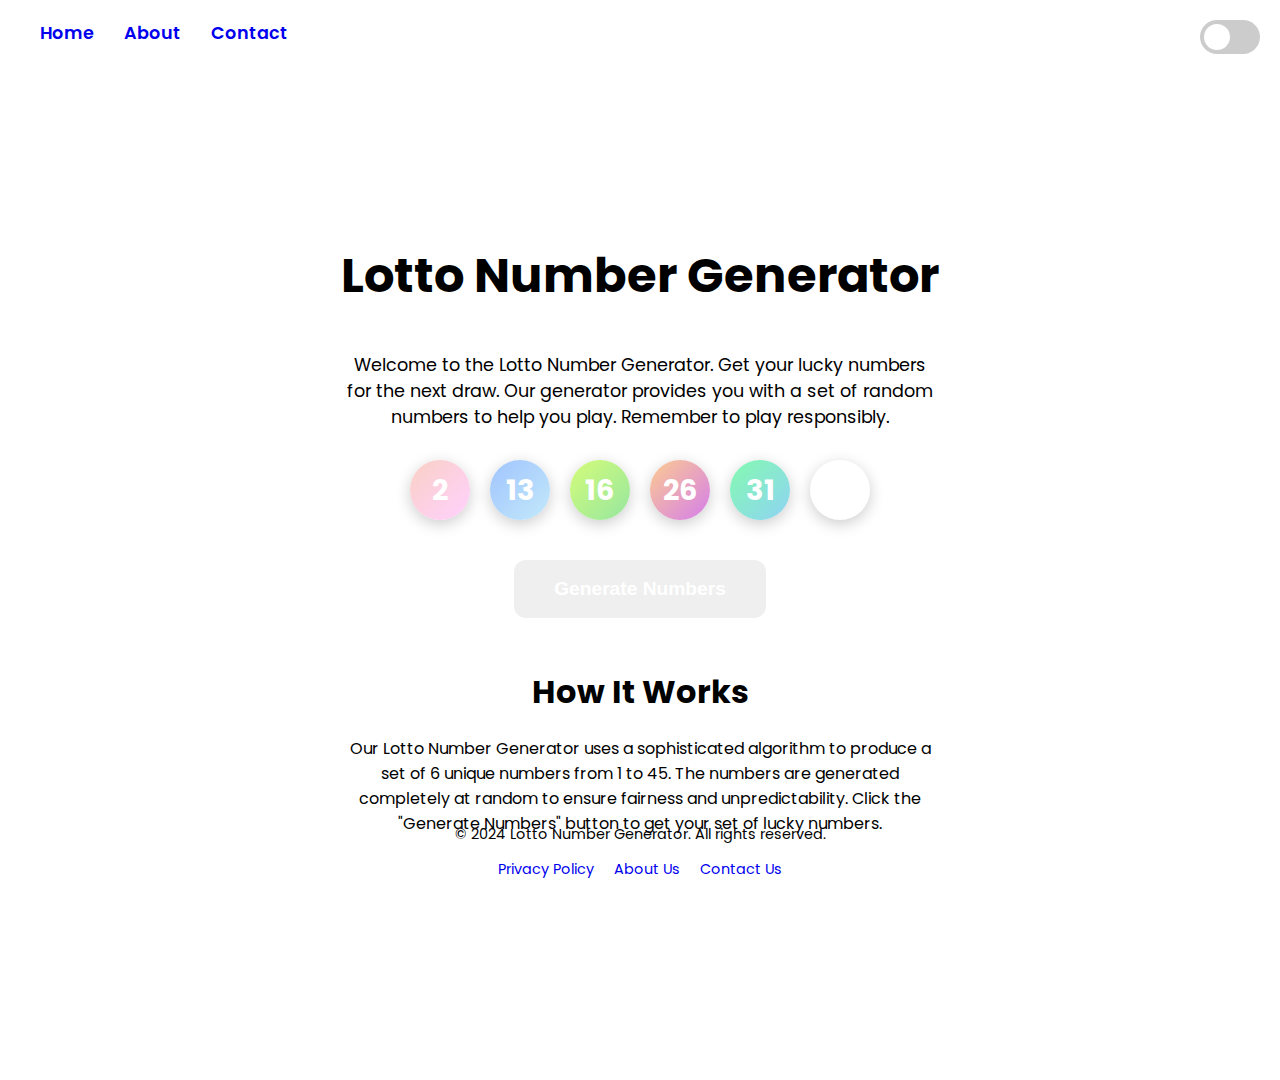
<file: index.html>
<!DOCTYPE html>
<html lang="en">
<head>
    <!-- Google tag (gtag.js) -->
<script async src="https://www.googletagmanager.com/gtag/js?id=G-H8Y2G3SE72"></script>
<script>
  window.dataLayer = window.dataLayer || [];
  function gtag(){dataLayer.push(arguments);}
  gtag('js', new Date());

  gtag('config', 'G-H8Y2G3SE72');
</script>
    <meta charset="UTF-8">
    <meta name="viewport" content="width=device-width, initial-scale=1.0">
    <title data-i18n="title">Lotto Number Generator</title>
    <meta name="google-adsense-account" content="ca-pub-4321765361722071">
    <link rel="stylesheet" href="style.css">
    <script async src="https://pagead2.googlesyndication.com/pagead/js/adsbygoogle.js?client=ca-pub-4321765361722071"
     crossorigin="anonymous"></script>
    <script type="text/javascript">
    (function(c,l,a,r,i,t,y){
        c[a]=c[a]||function(){(c[a].q=c[a].q||[]).push(arguments)};
        t=l.createElement(r);t.async=1;t.src="https://www.clarity.ms/tag/"+i;
        y=l.getElementsByTagName(r)[0];y.parentNode.insertBefore(t,y);
    })(window, document, "clarity", "script", "v8fgfx4wja");
</script>
</head>
<body>
    <header>
        <nav>
            <ul>
                <li><a href="index.html" data-i18n="home">Home</a></li>
                <li><a href="about.html" data-i18n="about">About</a></li>
                <li><a href="contact.html" data-i18n="contact">Contact</a></li>
            </ul>
        </nav>
        <div class="header-right">
            <div class="theme-switch-wrapper">
                <label class="theme-switch" for="checkbox">
                    <input type="checkbox" id="checkbox" />
                    <div class="slider round"></div>
                </label>
            </div>
        </div>
    </header>
    <div class="container">
        <h1 data-i18n="title">Lotto Number Generator</h1>
        <p class="description" data-i18n="description">Welcome to the Lotto Number Generator. Get your lucky numbers for the next draw. Our generator provides you with a set of random numbers to help you play. Remember to play responsibly.</p>
        <lotto-numbers></lotto-numbers>
        <ins class="adsbygoogle"
             style="display:block"
             data-ad-client="ca-pub-4321765361722071"
             data-ad-slot="YOUR_AD_SLOT_ID"
             data-ad-format="auto"
             data-full-width-responsive="true"></ins>
        <script>
             (adsbygoogle = window.adsbygoogle || []).push({});
        </script>
        <button id="generate-btn" data-i18n="generate_numbers">Generate Numbers</button>

        <section class="how-it-works">
            <h2 data-i18n="how_it_works">How It Works</h2>
            <p data-i18n="how_it_works_text">Our Lotto Number Generator uses a sophisticated algorithm to produce a set of 6 unique numbers from 1 to 45. The numbers are generated completely at random to ensure fairness and unpredictability. Click the "Generate Numbers" button to get your set of lucky numbers.</p>
        </section>
    </div>
    <footer>
        <p data-i18n="copyright">&copy; 2024 Lotto Number Generator. All rights reserved.</p>
        <ul>
            <li><a href="privacy.html" data-i18n="privacy_policy">Privacy Policy</a></li>
            <li><a href="about.html" data-i18n="about_us">About Us</a></li>
            <li><a href="contact.html" data-i18n="contact_us">Contact Us</a></li>
        </ul>
    </footer>
    <script src="i18n.js"></script>
    <script src="main.js"></script>
</body>
</html>
</file>
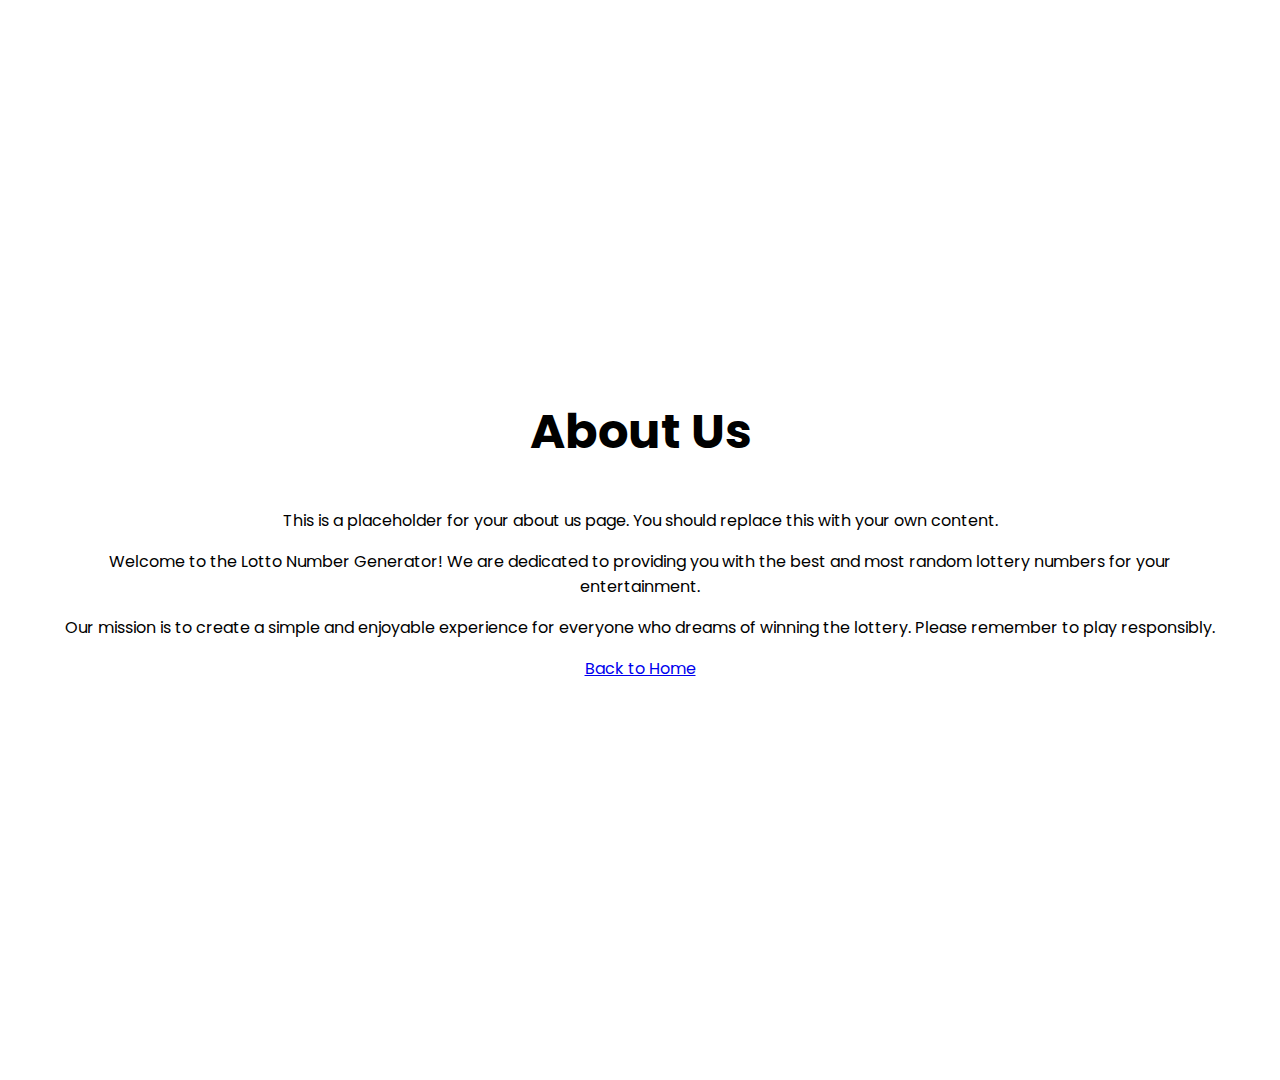
<file: about.html>
<!DOCTYPE html>
<html lang="en">
<head>
    <meta charset="UTF-8">
    <meta name="viewport" content="width=device-width, initial-scale=1.0">
    <title>About Us - Lotto Number Generator</title>
    <link rel="stylesheet" href="style.css">
</head>
<body>
    <div class="container">
        <h1>About Us</h1>
        <p>This is a placeholder for your about us page. You should replace this with your own content.</p>
        <p>Welcome to the Lotto Number Generator! We are dedicated to providing you with the best and most random lottery numbers for your entertainment.</p>
        <p>Our mission is to create a simple and enjoyable experience for everyone who dreams of winning the lottery. Please remember to play responsibly.</p>
        <p><a href="index.html">Back to Home</a></p>
    </div>
</body>
</html>
</file>
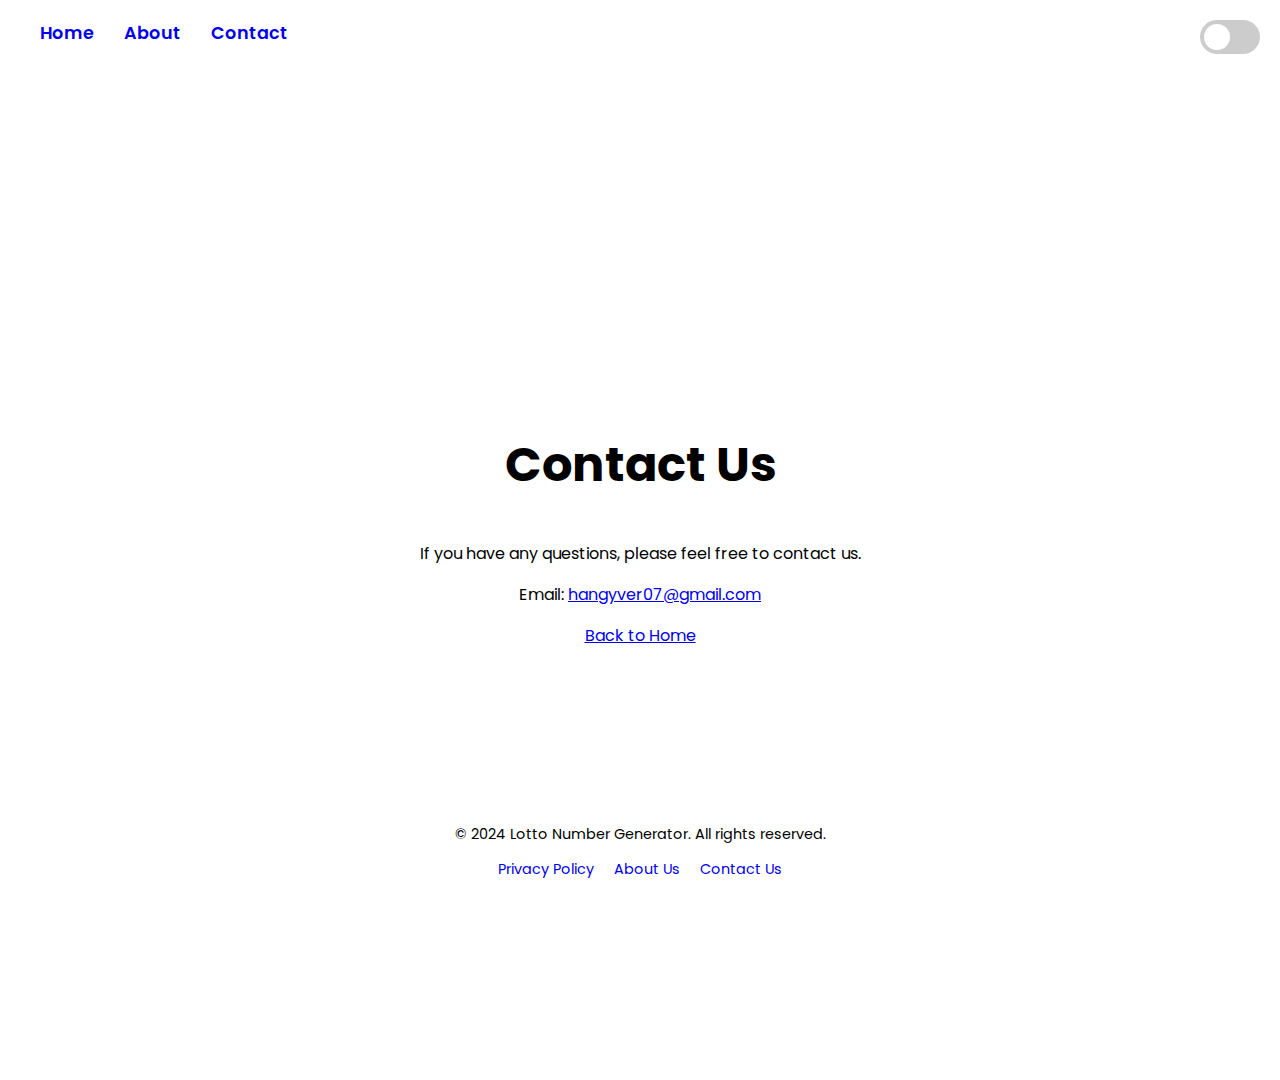
<file: contact.html>
<!DOCTYPE html>
<html lang="en">
<head>
    <meta charset="UTF-8">
    <meta name="viewport" content="width=device-width, initial-scale=1.0">
    <title data-i18n="contact_us_title">Contact Us - Lotto Number Generator</title>
    <link rel="stylesheet" href="style.css">
</head>
<body>
    <header>
        <nav>
            <ul>
                <li><a href="index.html" data-i18n="home">Home</a></li>
                <li><a href="about.html" data-i18n="about">About</a></li>
                <li><a href="contact.html" data-i18n="contact">Contact</a></li>
            </ul>
        </nav>
        <div class="header-right">
            <div class="theme-switch-wrapper">
                <label class="theme-switch" for="checkbox">
                    <input type="checkbox" id="checkbox" />
                    <div class="slider round"></div>
                </label>
            </div>
        </div>
    </header>
    <div class="container">
        <h1 data-i18n="contact_us_heading">Contact Us</h1>
        <p data-i18n="contact_us_text">If you have any questions, please feel free to contact us.</p>
        <p><span data-i18n="email">Email:</span> <a href="mailto:hangyver07@gmail.com">hangyver07@gmail.com</a></p>
        <p><a href="index.html" data-i18n="back_to_home">Back to Home</a></p>
    </div>
    <footer>
        <p data-i18n="copyright">&copy; 2024 Lotto Number Generator. All rights reserved.</p>
        <ul>
            <li><a href="privacy.html" data-i18n="privacy_policy">Privacy Policy</a></li>
            <li><a href="about.html" data-i18n="about_us">About Us</a></li>
            <li><a href="contact.html" data-i18n="contact_us">Contact Us</a></li>
        </ul>
    </footer>
    <script src="i18n.js"></script>
    <script src="main.js"></script>
</body>
</html>
</file>
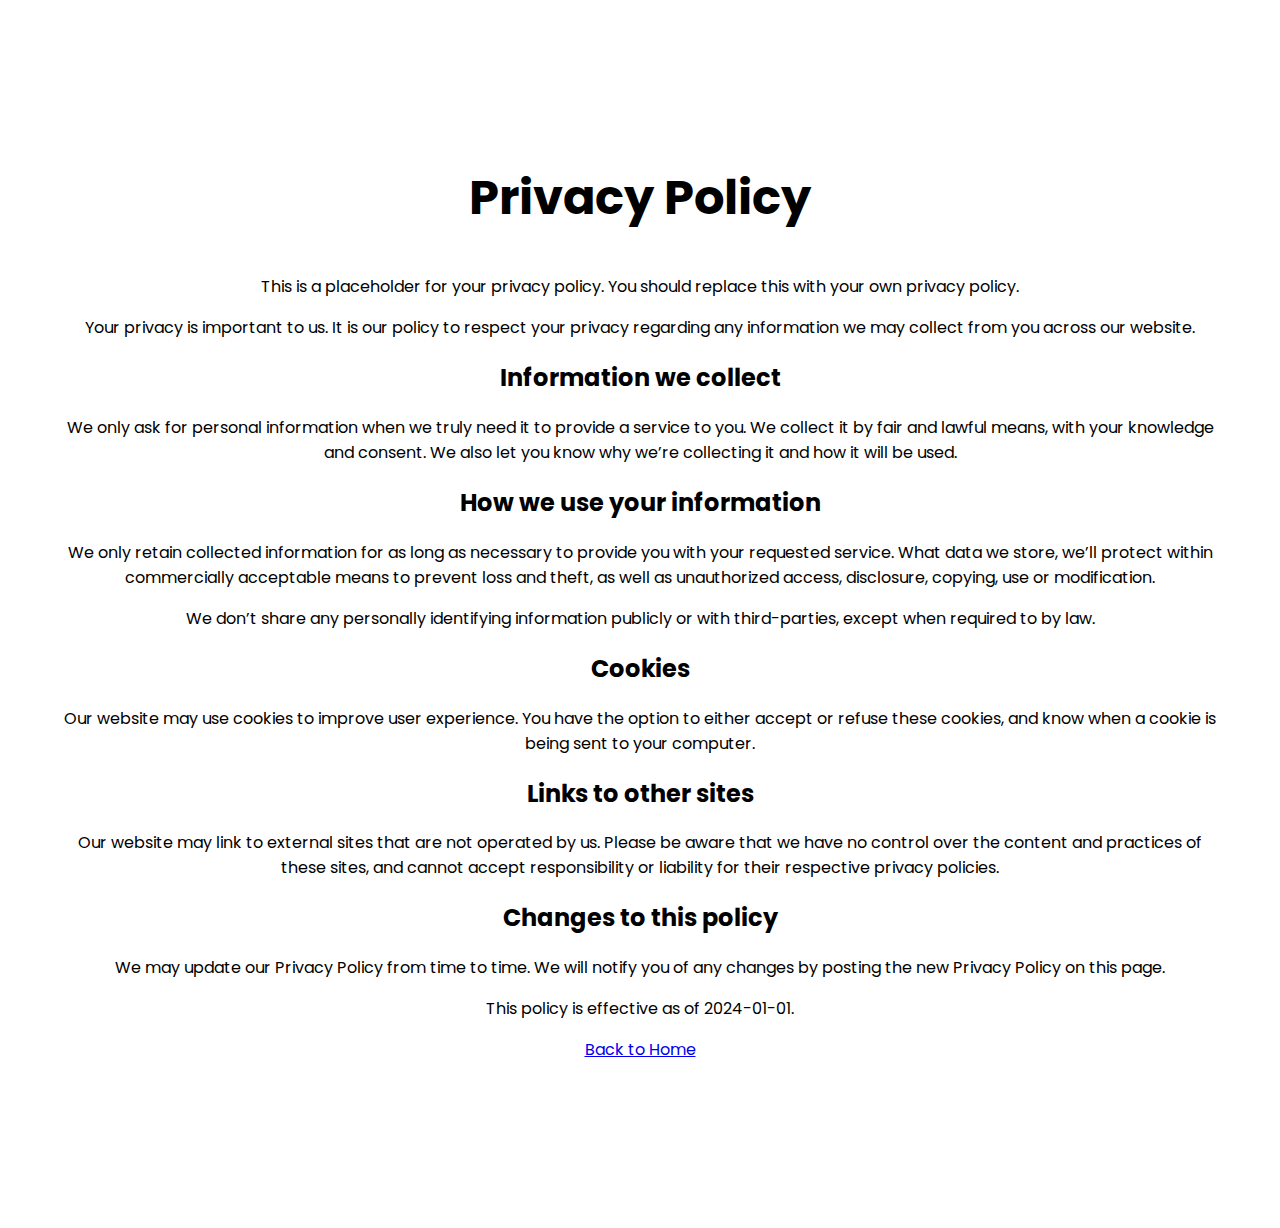
<file: privacy.html>
<!DOCTYPE html>
<html lang="en">
<head>
    <meta charset="UTF-8">
    <meta name="viewport" content="width=device-width, initial-scale=1.0">
    <title>Privacy Policy - Lotto Number Generator</title>
    <link rel="stylesheet" href="style.css">
</head>
<body>
    <div class="container">
        <h1>Privacy Policy</h1>
        <p>This is a placeholder for your privacy policy. You should replace this with your own privacy policy.</p>
        <p>Your privacy is important to us. It is our policy to respect your privacy regarding any information we may collect from you across our website.</p>
        <h2>Information we collect</h2>
        <p>We only ask for personal information when we truly need it to provide a service to you. We collect it by fair and lawful means, with your knowledge and consent. We also let you know why we’re collecting it and how it will be used.</p>
        <h2>How we use your information</h2>
        <p>We only retain collected information for as long as necessary to provide you with your requested service. What data we store, we’ll protect within commercially acceptable means to prevent loss and theft, as well as unauthorized access, disclosure, copying, use or modification.</p>
        <p>We don’t share any personally identifying information publicly or with third-parties, except when required to by law.</p>
        <h2>Cookies</h2>
        <p>Our website may use cookies to improve user experience. You have the option to either accept or refuse these cookies, and know when a cookie is being sent to your computer.</p>
        <h2>Links to other sites</h2>
        <p>Our website may link to external sites that are not operated by us. Please be aware that we have no control over the content and practices of these sites, and cannot accept responsibility or liability for their respective privacy policies.</p>
        <h2>Changes to this policy</h2>
        <p>We may update our Privacy Policy from time to time. We will notify you of any changes by posting the new Privacy Policy on this page.</p>
        <p>This policy is effective as of 2024-01-01.</p>
        <p><a href="index.html">Back to Home</a></p>
    </div>
</body>
</html>
</file>
<file: style.css>
@import url('https://fonts.googleapis.com/css2?family=Poppins:wght@400;600;700&display=swap');

:root {
    --bg-color-light: #f0f0f0;
    --text-color-light: #333;
    --container-bg-light: #fff;
    --container-shadow-light: 0 10px 30px rgba(0, 0, 0, 0.1);
    --h1-color-light: #000;
    --btn-bg-light: linear-gradient(45deg, #3a7bd5, #3a6073);
    --btn-shadow-light: 0 8px 25px rgba(58, 123, 213, 0.4);

    --bg-color-dark: #1a1a1a;
    --text-color-dark: #fff;
    --container-bg-dark: #2c2c2c;
    --container-shadow-dark: 0 20px 40px rgba(0, 0, 0, 0.5), 0 0 0 1px rgba(255, 255, 255, 0.1);
    --h1-color-dark: #ffffff;
    --btn-bg-dark: linear-gradient(45deg, #f857a6, #ff5858);
    --btn-shadow-dark: 0 8px 25px rgba(248, 87, 166, 0.4);
}

body {
    font-family: 'Poppins', sans-serif;
    display: flex;
    justify-content: center;
    align-items: center;
    min-height: 100vh;
    margin: 0;
    transition: background-color 0.3s, color 0.3s;
}

body[data-theme="light"] {
    background-color: var(--bg-color-light);
    color: var(--text-color-light);
    background-image: none;
}

body[data-theme="dark"] {
    background-color: var(--bg-color-dark);
    color: var(--text-color-dark);
    background-image: url("data:image/svg+xml,%3Csvg xmlns='http://www.w3.org/2000/svg' width='4' height='4' viewBox='0 0 4 4'%3E%3Cpath fill='%23333333' fill-opacity='0.4' d='M1 3h1v1H1V3zm2-2h1v1H3V1z'%3E%3C/path%3E%3C/svg%3E");
}

.container {
    text-align: center;
    padding: 50px 60px;
    border-radius: 20px;
    transition: background 0.3s, box-shadow 0.3s;
    position: relative;
}

body[data-theme="light"] .container {
    background: var(--container-bg-light);
    box-shadow: var(--container-shadow-light);
}

body[data-theme="dark"] .container {
    background: var(--container-bg-dark);
    box-shadow: var(--container-shadow-dark);
}

h1 {
    font-size: 3em;
    font-weight: 700;
    margin-bottom: 40px;
    text-shadow: 0 0 10px rgba(255, 255, 255, 0.2);
    transition: color 0.3s;
}

body[data-theme="light"] h1 {
    color: var(--h1-color-light);
    text-shadow: none;
}

body[data-theme="dark"] h1 {
    color: var(--h1-color-dark);
}

#generate-btn {
    border: none;
    color: white;
    padding: 18px 40px;
    text-align: center;
    text-decoration: none;
    display: inline-block;
    font-size: 1.2em;
    font-weight: 600;
    margin-top: 40px;
    cursor: pointer;
    border-radius: 12px;
    transition: all 0.3s ease;
}

body[data-theme="light"] #generate-btn {
    background: var(--btn-bg-light);
    box-shadow: var(--btn-shadow-light);
}

body[data-theme="dark"] #generate-btn {
    background: var(--btn-bg-dark);
    box-shadow: var(--btn-shadow-dark);
}


#generate-btn:hover {
    transform: translateY(-3px);
}

body[data-theme="light"] #generate-btn:hover {
    box-shadow: 0 12px 35px rgba(58, 123, 213, 0.6);
}

body[data-theme="dark"] #generate-btn:hover {
     box-shadow: 0 12px 35px rgba(248, 87, 166, 0.6);
}

#generate-btn:active {
    transform: translateY(-1px);
}

body[data-theme="light"] #generate-btn:active {
    box-shadow: 0 6px 20px rgba(58, 123, 213, 0.5);
}

body[data-theme="dark"] #generate-btn:active {
    box-shadow: 0 6px 20px rgba(248, 87, 166, 0.5);
}


lotto-numbers {
    display: flex;
    justify-content: center;
    gap: 20px;
}

/* Theme Switcher */
.theme-switch-wrapper {
    position: absolute;
    top: 20px;
    right: 20px;
    display: flex;
    align-items: center;
}

.theme-switch {
    display: inline-block;
    height: 34px;
    position: relative;
    width: 60px;
}

.theme-switch input {
    display:none;
}

.slider {
    background-color: #ccc;
    bottom: 0;
    cursor: pointer;
    left: 0;
    position: absolute;
    right: 0;
    top: 0;
    transition: .4s;
}

.slider:before {
    background-color: #fff;
    bottom: 4px;
    content: "";
    height: 26px;
    left: 4px;
    position: absolute;
    transition: .4s;
    width: 26px;
}

input:checked + .slider {
    background-color: #2196F3;
}

input:checked + .slider:before {
    transform: translateX(26px);
}

.slider.round {
    border-radius: 34px;
}

.slider.round:before {
    border-radius: 50%;
}

/* Header and Navigation */
header {
    width: 100%;
    padding: 20px 40px;
    display: flex;
    justify-content: space-between;
    align-items: center;
    position: absolute;
    top: 0;
    left: 0;
    box-sizing: border-box;
}

nav ul {
    list-style: none;
    margin: 0;
    padding: 0;
    display: flex;
    gap: 30px;
}

nav a {
    text-decoration: none;
    font-weight: 600;
    font-size: 1.1em;
    transition: color 0.3s;
}

body[data-theme="light"] nav a {
    color: var(--text-color-light);
}

body[data-theme="dark"] nav a {
    color: var(--text-color-dark);
}

nav a:hover {
    color: #3a7bd5;
}

body[data-theme="dark"] nav a:hover {
    color: #f857a6;
}


/* Main Content Adjustments */
body {
    padding-top: 80px; /* Adjust for header */
    padding-bottom: 100px; /* Adjust for footer */
    flex-direction: column;
}

.description {
    font-size: 1.1em;
    margin-bottom: 30px;
    max-width: 600px;
    margin-left: auto;
    margin-right: auto;
}

.how-it-works {
    margin-top: 50px;
    max-width: 600px;
    margin-left: auto;
    margin-right: auto;
}

.how-it-works h2 {
    font-size: 2em;
    margin-bottom: 20px;
}

/* Footer */
footer {
    width: 100%;
    padding: 20px 40px;
    text-align: center;
    position: absolute;
    bottom: 0;
    left: 0;
    box-sizing: border-box;
    font-size: 0.9em;
}

body[data-theme="light"] footer {
    color: #666;
}

body[data-theme="dark"] footer {
    color: #aaa;
}

footer ul {
    list-style: none;
    margin: 10px 0 0;
    padding: 0;
    display: flex;
    justify-content: center;
    gap: 20px;
}

footer a {
    text-decoration: none;
    transition: color 0.3s;
}

body[data-theme="light"] footer a {
    color: #666;
}

body[data-theme="dark"] footer a {
    color: #aaa;
}

footer a:hover {
    color: #3a7bd5;
}

body[data-theme="dark"] footer a:hover {
    color: #f857a6;
}

/* Language Switcher */
.language-switcher {
    display: flex;
    gap: 10px;
    margin-left: 20px;
}

.language-switcher button {
    background: none;
    border: 1px solid;
    padding: 5px 10px;
    cursor: pointer;
    font-size: 0.9em;
    border-radius: 5px;
    transition: all 0.3s ease;
}

body[data-theme="light"] .language-switcher button {
    color: var(--text-color-light);
    border-color: var(--text-color-light);
}

body[data-theme="dark"] .language-switcher button {
    color: var(--text-color-dark);
    border-color: var(--text-color-dark);
}

body[data-theme="light"] .language-switcher button:hover {
    background: var(--text-color-light);
    color: var(--bg-color-light);
}

body[data-theme="dark"] .language-switcher button:hover {
    background: var(--text-color-dark);
    color: var(--bg-color-dark);
}
</file>
